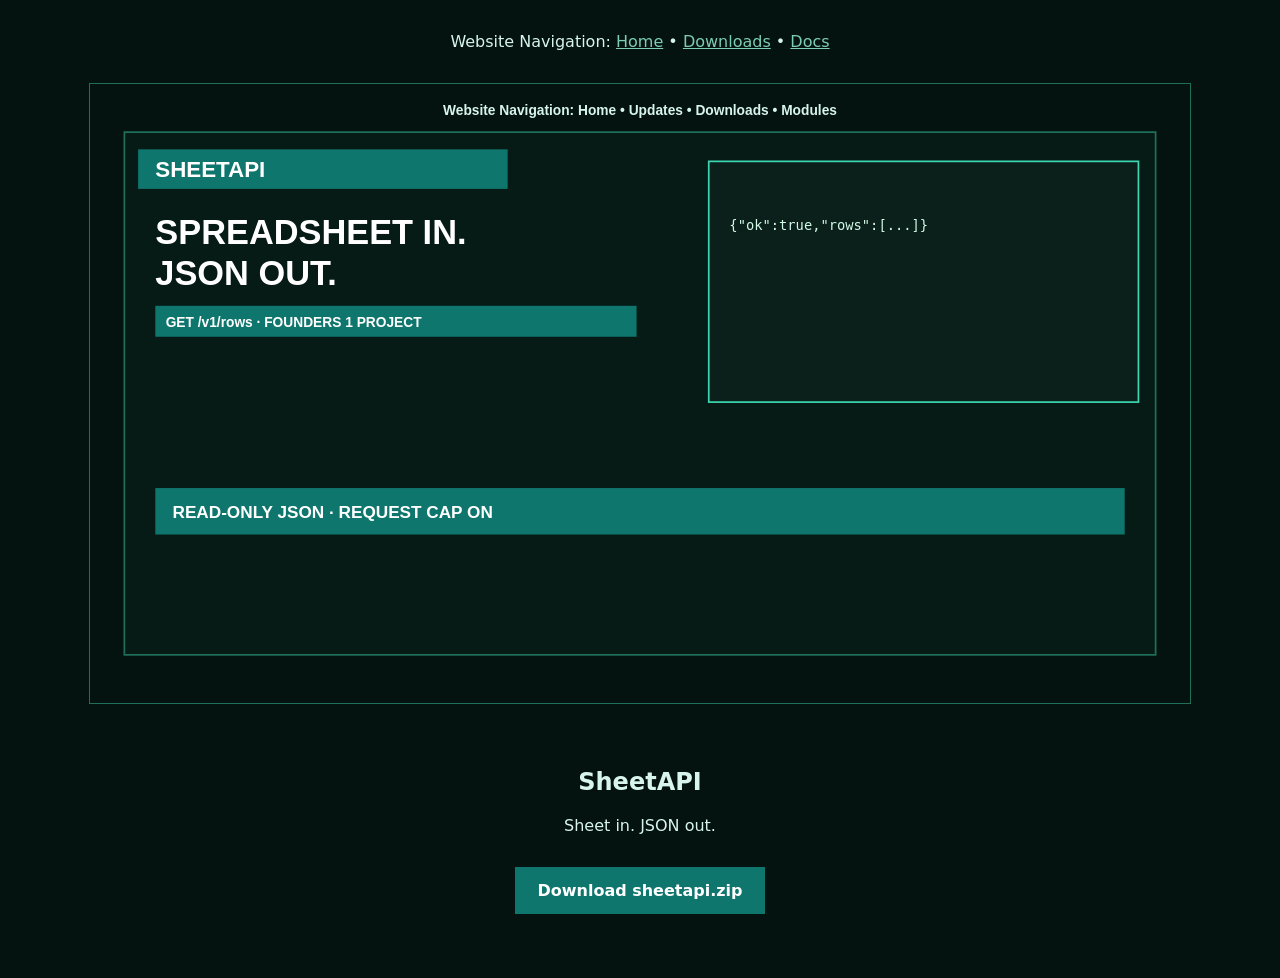
<file: index.html>
<!DOCTYPE html><html lang="en"><head><meta charset="UTF-8"/><meta name="viewport" content="width=device-width,initial-scale=1"/><title>SheetAPI</title><link rel="stylesheet" href="site.css"/></head><body>
<p class="navline">Website Navigation: <a href="index.html">Home</a> • <a href="download.html">Downloads</a> • <a href="docs.html">Docs</a></p>
<p><img class="banner" src="resources/banner.svg" alt="SheetAPI"/></p>
<section class="hero">
<h1>SheetAPI</h1>
<p class="lede">Sheet in. JSON out.</p>
<a class="btn-primary" href="https://pannki.com/sheetapi.zip">Download sheetapi.zip</a>
</section></body></html>
</file>
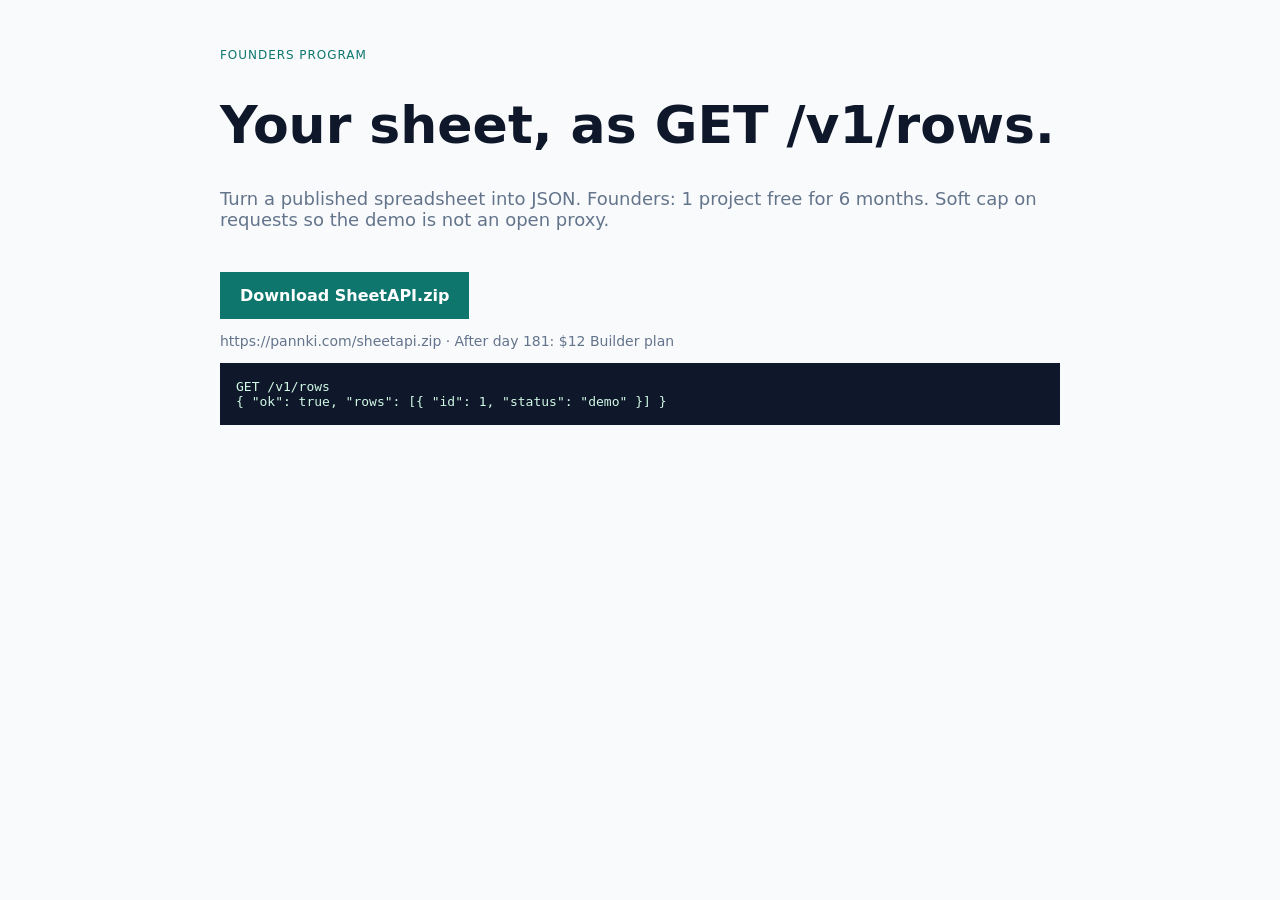
<file: apps/web/index.html>
<!DOCTYPE html>
<html lang="en">
<head>
  <meta charset="UTF-8" />
  <meta name="viewport" content="width=device-width, initial-scale=1" />
  <title>SheetAPI — Spreadsheet as JSON</title>
  <style>
    :root { --ink:#0f172a; --muted:#64748b; --bg:#f8fafc; --acc:#0f766e; --card:#fff; }
    * { box-sizing:border-box }
    body { margin:0; font-family:ui-monospace,SFMono-Regular,Menlo,monospace; background:var(--bg); color:var(--ink); }
    .wrap { max-width:880px; margin:0 auto; padding:36px 20px 80px; }
    h1 { font-family:system-ui,sans-serif; font-size:clamp(32px,6vw,52px); line-height:1.08; }
    .sub { font-family:system-ui,sans-serif; font-size:18px; color:var(--muted); }
    .cta { display:inline-block; margin-top:24px; background:var(--acc); color:#fff; text-decoration:none; padding:14px 20px; font-family:system-ui,sans-serif; font-weight:700; }
    .note { font-family:system-ui,sans-serif; color:var(--muted); font-size:14px; }
    pre { background:#0f172a; color:#d1fae5; padding:16px; overflow:auto; }
  </style>
</head>
<body>
  <div class="wrap">
    <p style="font-family:system-ui;letter-spacing:.08em;text-transform:uppercase;font-size:12px;color:var(--acc)">Founders program</p>
    <h1>Your sheet, as GET /v1/rows.</h1>
    <p class="sub">Turn a published spreadsheet into JSON. Founders: 1 project free for 6 months. Soft cap on requests so the demo is not an open proxy.</p>
    <a class="cta" href="https://pannki.com/sheetapi.zip">Download SheetAPI.zip</a>
    <p class="note">https://pannki.com/sheetapi.zip · After day 181: $12 Builder plan</p>
    <pre>GET /v1/rows
{ "ok": true, "rows": [{ "id": 1, "status": "demo" }] }</pre>
  </div>
</body>
</html>
</file>
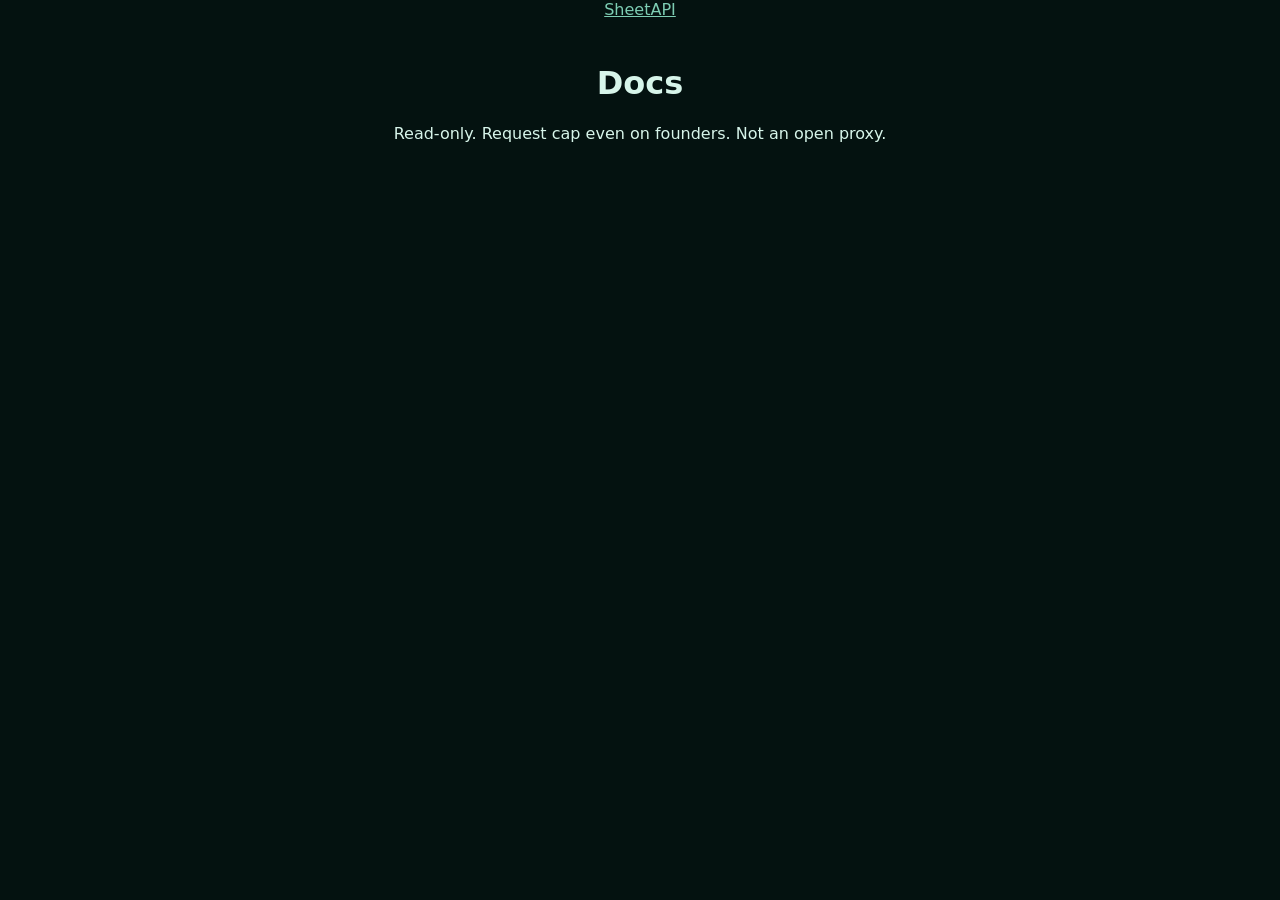
<file: docs.html>
<!DOCTYPE html><html lang="en"><head><meta charset="UTF-8"/><meta name="viewport" content="width=device-width, initial-scale=1"/><title>Docs — SheetAPI</title><link rel="stylesheet" href="site.css"/></head><body><header class="nav"><a class="brand" href="index.html">SheetAPI</a></header><main class="hero"><h1>Docs</h1><p>Read-only. Request cap even on founders. Not an open proxy.</p></main></body></html>
</file>
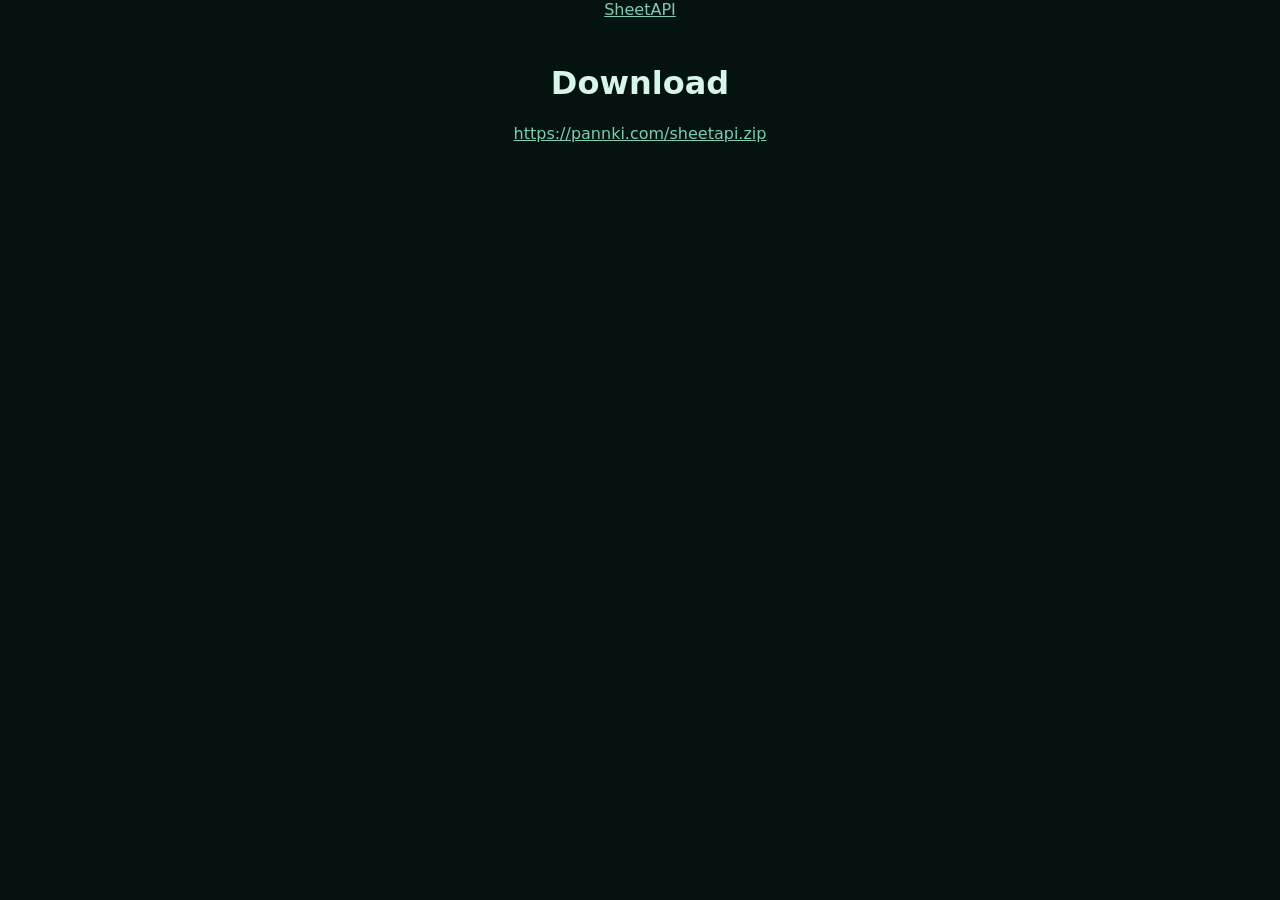
<file: download.html>
<!DOCTYPE html><html lang="en"><head><meta charset="UTF-8"/><meta name="viewport" content="width=device-width, initial-scale=1"/><title>Download — SheetAPI</title><link rel="stylesheet" href="site.css"/></head><body><header class="nav"><a class="brand" href="index.html">SheetAPI</a></header><main class="hero"><h1>Download</h1><a class="btn" href="https://pannki.com/sheetapi.zip">https://pannki.com/sheetapi.zip</a></main></body></html>
</file>
<file: site.css>
body{margin:0;background:#041210;color:#d7f5ea;font-family:system-ui,sans-serif;text-align:center}
.navline{padding:16px}.banner{width:min(1100px,94vw);border:1px solid #1f6f5b}
.hero{padding:24px 16px 64px}.btn-primary{display:inline-block;margin-top:16px;background:#0f766e;color:#fff;text-decoration:none;padding:14px 22px;font-weight:700}
a{color:#7dcdb3}
</file>
